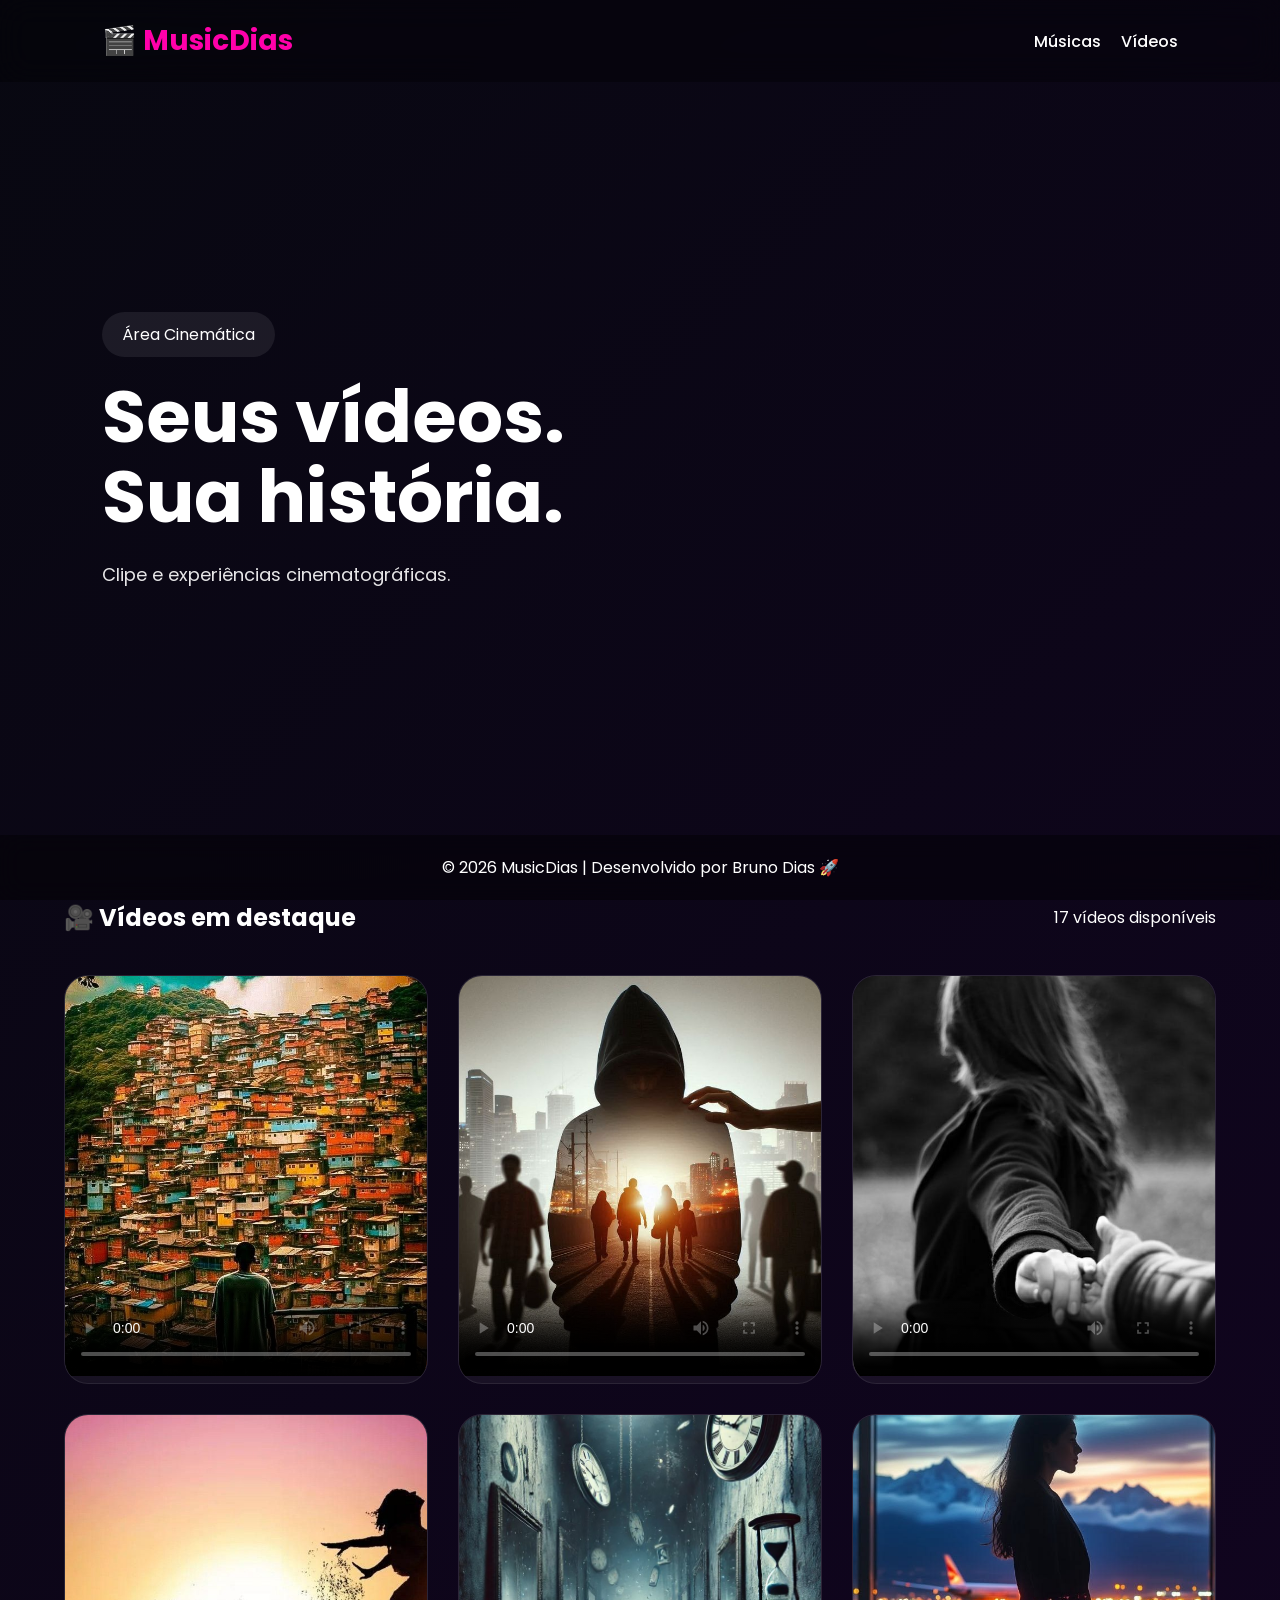
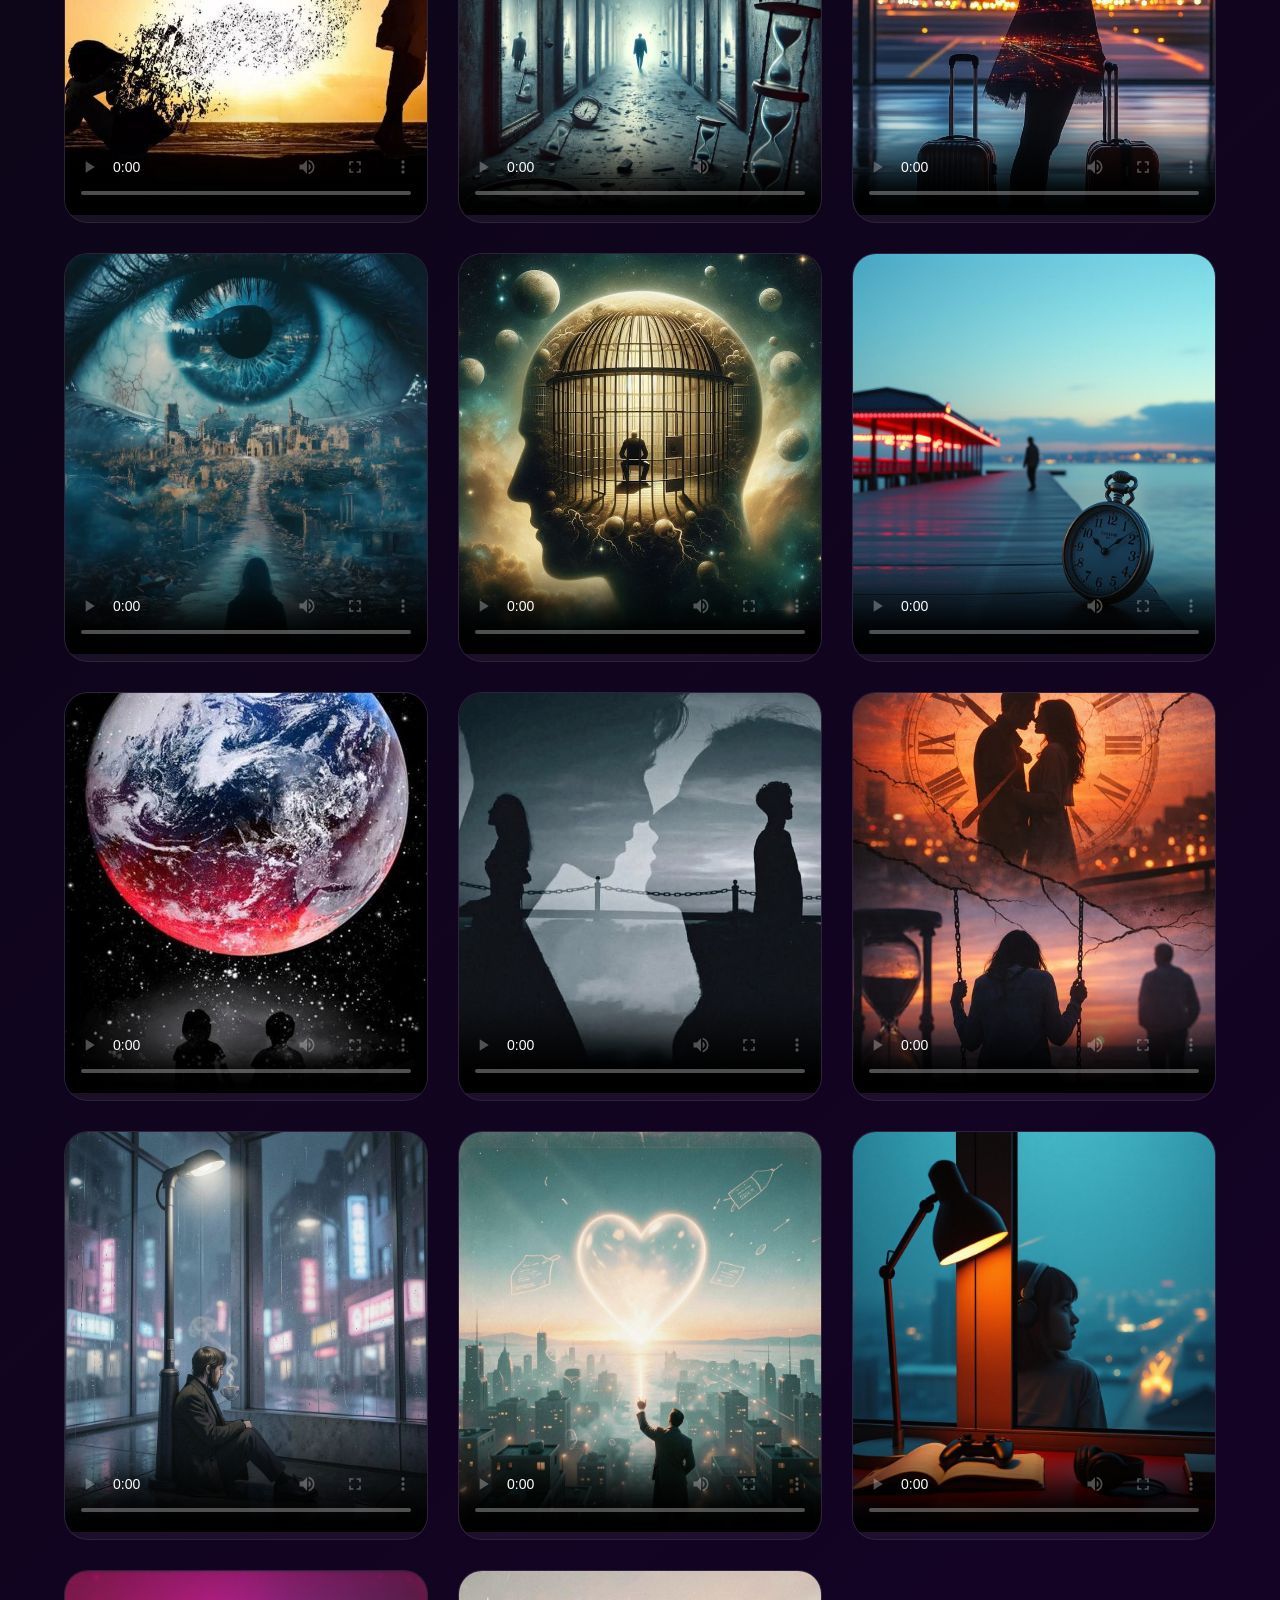
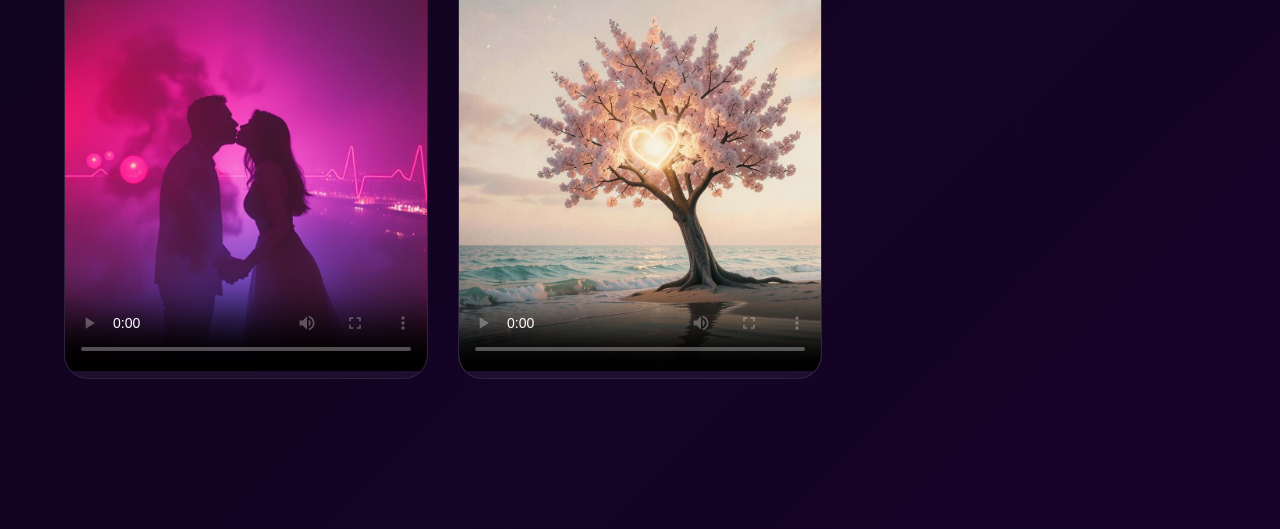
<file: videos.html>
<!DOCTYPE html>
<html lang="pt-BR">

<head>
    <meta charset="UTF-8">
    <meta name="viewport" content="width=device-width, initial-scale=1.0">
    <title>MusicDias Vídeos 🎬</title>
    <link rel="stylesheet" href="style.css">
    <link rel="preconnect" href="https://fonts.googleapis.com">
    <link href="https://fonts.googleapis.com/css2?family=Poppins:wght@300;400;500;600;700&display=swap"
        rel="stylesheet">
</head>

<body>

    <header>
        <div class="logo">🎬 MusicDias</div>
        <nav>
            <a href="index.html">Músicas</a>
            <a href="videos.html">Vídeos</a>
        </nav>
    </header>

    <section class="hero video-hero">
        <div class="hero-text">
            <span class="hero-tag">Área Cinemática</span>
            <h1>Seus vídeos.<br>Sua história.</h1>
            <p>Clipe e experiências cinematográficas.</p>
        </div>
    </section>

    <main class="container">
        <div class="section-header">
            <h2>🎥 Vídeos em destaque</h2>
            <span>17 vídeos disponíveis</span>
        </div>

        <div class="video-grid">


            <div class="video-card">
                <video controls controlsList="nodownload noplaybackrate" disablePictureInPicture
                    poster="img/No corre pela vida.jpg">
                    <source src="videos/video1.mp4" type="video/mp4">
                </video>
                <div class="video-info"></div>
            </div>

            <div class="video-card">
                <video controls controlsList="nodownload noplaybackrate" disablePictureInPicture
                    poster="img/vivencia me fez.jpg">
                    <source src="videos/video2.mp4" type="video/mp4">
                </video>
                <div class="video-info"></div>
            </div>

            <div class="video-card">
                <video controls controlsList="nodownload noplaybackrate" disablePictureInPicture
                    poster="img/hoje ela soma.jpg">
                    <source src="videos/video3.mp4" type="video/mp4">
                </video>
                <div class="video-info"></div>
            </div>

            <div class="video-card">
                <video controls controlsList="nodownload noplaybackrate" disablePictureInPicture
                    poster="img/passos pequenos.jpg">
                    <source src="videos/video4.mp4" type="video/mp4">
                </video>
                <div class="video-info"></div>
            </div>

            <div class="video-card">
                <video controls controlsList="nodownload noplaybackrate" disablePictureInPicture
                    poster="img/prioridade.jpg">
                    <source src="videos/video5.mp4" type="video/mp4">
                </video>
                <div class="video-info"></div>
            </div>

            <div class="video-card">
                <video controls controlsList="nodownload noplaybackrate" disablePictureInPicture
                    poster="img/De longe eu te protejo.jpg">
                    <source src="videos/video6.mp4" type="video/mp4">
                </video>
                <div class="video-info"></div>
            </div>

            <div class="video-card">
                <video controls controlsList="nodownload noplaybackrate" disablePictureInPicture
                    poster="img/vivo nessa ilusao.jpg">
                    <source src="videos/video7.mp4" type="video/mp4">
                </video>
                <div class="video-info"></div>
            </div>

            <div class="video-card">
                <video controls controlsList="nodownload noplaybackrate" disablePictureInPicture
                    poster="img/Criadovazio.jpg">
                    <source src="videos/video8.mp4" type="video/mp4">
                </video>
                <div class="video-info"></div>
            </div>

            <div class="video-card">
                <video controls controlsList="nodownload noplaybackrate" disablePictureInPicture
                    poster="img/tempo que não volta 3.jpeg">
                    <source src="videos/video9.mp4" type="video/mp4">
                </video>
                <div class="video-info"></div>
            </div>

            <div class="video-card">
                <video controls controlsList="nodownload noplaybackrate" disablePictureInPicture
                    poster="img/era nos dois.jpg">
                    <source src="videos/video10.mp4" type="video/mp4">
                </video>
                <div class="video-info"></div>
            </div>

            <div class="video-card">
                <video controls controlsList="nodownload noplaybackrate" disablePictureInPicture
                    poster="img/quase nos.jpg">
                    <source src="videos/video11.mp4" type="video/mp4">
                </video>
                <div class="video-info"></div>
            </div>

            <div class="video-card">
                <video controls controlsList="nodownload noplaybackrate" disablePictureInPicture
                    poster="img/Um dia a gente se torna.jpg">
                    <source src="videos/video12.mp4" type="video/mp4">
                </video>
                <div class="video-info"></div>
            </div>

            <div class="video-card">
                <video controls controlsList="nodownload noplaybackrate" disablePictureInPicture
                    poster="img/Madrugada .jpeg">
                    <source src="videos/video13.mp4" type="video/mp4">
                </video>
                <div class="video-info"></div>
            </div>

            <div class="video-card">
                <video controls controlsList="nodownload noplaybackrate" disablePictureInPicture
                    poster="img/sem replay  (Remastered).jpeg">
                    <source src="videos/video14.mp4" type="video/mp4">
                </video>
                <div class="video-info"></div>
            </div>

            <div class="video-card">
                <video controls controlsList="nodownload noplaybackrate" disablePictureInPicture
                    poster="img/Entre Páginas e Medos.jpeg">
                    <source src="videos/video15.mp4" type="video/mp4">
                </video>
                <div class="video-info"></div>
            </div>

            <div class="video-card">
                <video controls controlsList="nodownload noplaybackrate" disablePictureInPicture
                    poster="img/would erase you.jpeg">
                    <source src="videos/video16.mp4" type="video/mp4">
                </video>
                <div class="video-info"></div>
            </div>

            <div class="video-card">
                <video controls controlsList="nodownload noplaybackrate" disablePictureInPicture
                    poster="img/Sakura.jpeg">
                    <source src="videos/video17.mp4" type="video/mp4">
                </video>
                <div class="video-info"></div>
            </div>

        </div>
    </main>

    <footer class="music-player">

        

        <p>
            © 2026 MusicDias | Desenvolvido por Bruno Dias 🚀
        </p>

    </footer>

    <script src="script.js"></script>
</body>

</html>
</file>
<file: style.css>
*

{
    margin:0;
    padding:0;
    box-sizing:border-box;
    font-family:'Poppins',sans-serif;
    transition :.3s,
    color .3s,
    transform .3s,
    border .3s;
}

html{
    scroll-behavior:smooth;
}

body{
    background:linear-gradient(
        -45deg,
        #080811,
        #120018,
        #1b0030,
        #080811
    );

    background-size:400% 400%;

    animation:bgAnimation 12s ease infinite;

    color:white;

    overflow-x:hidden;
}

@keyframes bgAnimation{

    0%{
        background-position:0% 50%;
    }

    50%{
        background-position:100% 50%;
    }

    100%{
        background-position:0% 50%;
    }

}

#particles-js{
    position:fixed;
    width:100%;
    height:100%;
    z-index:-1;
}

#loader{
    position:fixed;
    width:100%;
    height:100vh;
    background:#080811;

    display:flex;
    justify-content:center;
    align-items:center;
    flex-direction:column;

    z-index:99999;
}

#loader h1{
    font-size:60px;
    color:#ff00aa;
}

header{
    position:fixed;
    width:100%;
    top:0;

    padding:20px 8%;

    display:flex;
    justify-content:space-between;
    align-items:center;

    backdrop-filter:blur(15px);

    background:rgba(0,0,0,.3);

    z-index:1000;
}

.logo{
    font-size:28px;
    font-weight:700;
    color:#ff00aa;
}

nav{
    display:flex;
    gap:20px;
}

nav a{
    text-decoration:none;
    color:white;
    font-weight:500;
}

nav a:hover{
    color:#ff00aa;
}

.hero{
    min-height:100vh;

    display:flex;
    align-items:center;

    padding:0 8%;
}

.hero-text{
    max-width:700px;
}

.hero-tag{
    display:inline-block;

    padding:10px 20px;

    border-radius:30px;

    background:rgba(255,255,255,.08);

    margin-bottom:20px;
}

.hero-text h1{
    font-size:72px;
    line-height:1.1;
}

.hero-text p{
    margin-top:25px;
    opacity:.9;
    font-size:18px;
}

.hero-buttons{
    display:flex;
    gap:15px;
    margin-top:35px;
    flex-wrap:wrap;
}

#themeToggle,
.video-btn,
.btn{
    padding:15px 25px;

    border:none;
    border-radius:14px;

    cursor:pointer;

    background:#ff00aa;
    color:white;

    text-decoration:none;

    font-weight:600;
}

.video-btn{
    background:#6a00ff;
}

#themeToggle:hover,
.video-btn:hover,
.btn:hover{
    transform:translateY(-5px);
}

.search-section{
    width:100%;

    display:flex;
    justify-content:center;

    margin-top:-100px;
    margin-bottom:60px;
}

.search-section input{
    width:500px;
    max-width:90%;

    padding:18px;

    border:none;
    border-radius:16px;

    background:rgba(255,255,255,.06);

    color:white;

    backdrop-filter:blur(10px);
}

.container{
    width:90%;
    max-width:1400px;
    margin:auto;
    padding-bottom:150px;
}

.section-header{
    display:flex;
    justify-content:space-between;
    align-items:center;

    margin-bottom:40px;
}

.music-grid,
.video-grid{
    display:grid;

    grid-template-columns:
    repeat(auto-fit,minmax(280px,1fr));

    gap:30px;
}

.card,
.video-card{
    position:relative;

    overflow:hidden;

    border-radius:24px;

    background:rgba(255,255,255,.05);

    border:1px solid rgba(255,255,255,.08);

    backdrop-filter:blur(15px);
}

.card:hover,
.video-card:hover{
    transform:translateY(-10px);

    box-shadow:
    0 0 35px rgba(255,0,170,.25);
}

.card img,
.video-card video{
    width:100%;
    height:400px;
    object-fit:cover;
}

.overlay{
    position:absolute;
    width:100%;
    height:100%;

    background:linear-gradient(
        transparent,
        rgba(0,0,0,.9)
    );
}

.card-content,
.video-info{
    position:absolute;
    bottom:0;

    width:100%;

    padding:25px;
}

.card-content h3,
.video-info h3{
    font-size:24px;
}

.card-content p,
.video-info p{
    margin:10px 0;
    opacity:.9;
}

.music-player{
    position:fixed;
    bottom:0;

    width:100%;

    padding:20px;

    text-align:center;

    background:rgba(0,0,0,.4);

    backdrop-filter:blur(12px);
}

#loginScreen{
    position:fixed;

    width:100%;
    height:100vh;

    display:flex;
    justify-content:center;
    align-items:center;

    background:#05050c;

    z-index:999999;
}

.login-box{
    width:90%;
    max-width:420px;

    padding:40px;

    border-radius:24px;

    background:rgba(255,255,255,.05);

    border:1px solid rgba(255,255,255,.08);

    backdrop-filter:blur(15px);

    text-align:center;
}

.login-box h1{
    color:#ff00aa;
    margin-bottom:15px;
}

.login-box p{
    margin-bottom:20px;
    opacity:.8;
}

.login-box input,
.login-box button{
    width:100%;
    padding:15px;
    border:none;
    border-radius:14px;
}

.login-box input{
    background:#141424;
    color:white;
    margin-bottom:15px;
}

.login-box button{
    background:#ff00aa;
    color:white;
    cursor:pointer;
}

#errorMessage{
    display:none;
    margin-top:15px;
    color:#ff4d6d;
}

.light{
    background:#f5f5f5;
    color:#111;
}

button:focus,
input:focus,
audio:focus{
    outline:2px solid #ff00aa;
    outline-offset:4px;
}

@media(max-width:768px){

    .hero-text h1{
        font-size:46px;
    }

    nav{
        display:none;
    }

    .section-header{
        flex-direction:column;
        gap:10px;
        align-items:flex-start;
    }

}

.video-like-btn{

    margin-top:15px;

    padding:12px 18px;

    border:none;

    border-radius:12px;

    background:#ff0055;

    color:white;

    cursor:pointer;

    font-weight:600;

    transition:.3s;

}

.video-like-btn:hover{

    transform:translateY(-3px);

    background:#ff3377;

}

.video-liked{

    background:#00c896 !important;

}


audio{
    width:100%;
    margin-top:10px;
    display:block;
    min-height:54px;
}

audio::-webkit-media-controls-panel{
    width:100%;
}

@media(max-width:768px){

    .card-content{
        position:relative;
        background:rgba(0,0,0,.75);
    }

    .card img{
        height:300px;
    }

    audio{
        width:100%;
        min-height:60px;
    }

}
</file>
